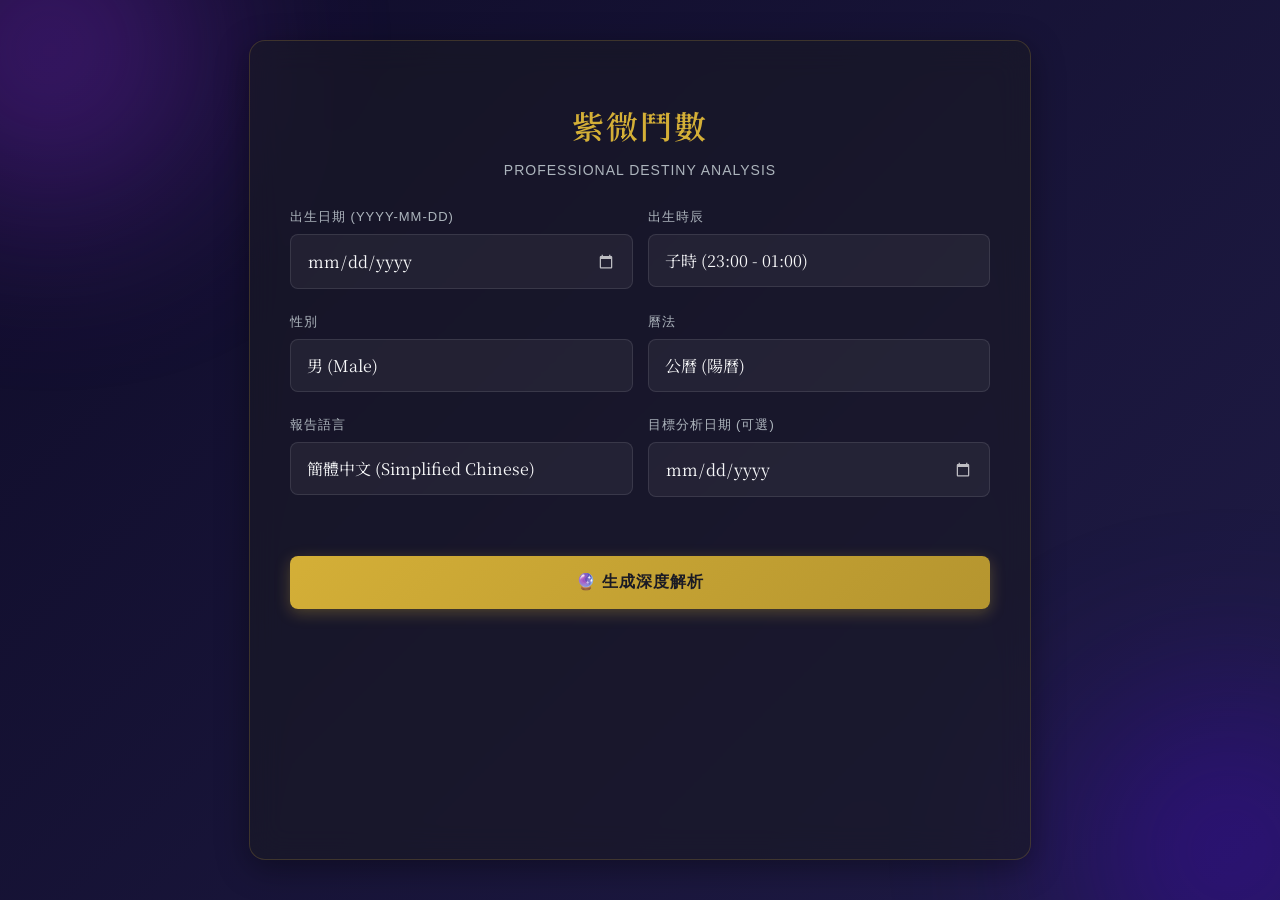
<file: public/index.html>
<!DOCTYPE html>
<html lang="zh-CN">
<head>
    <meta charset="UTF-8">
    <meta name="viewport" content="width=device-width, initial-scale=1.0">
    <title>紫微斗数分析报告生成器 | Zi Wei Dou Shu</title>
    <link rel="preconnect" href="https://fonts.googleapis.com">
    <link rel="preconnect" href="https://fonts.gstatic.com" crossorigin>
    <link href="https://fonts.googleapis.com/css2?family=Noto+Serif+SC:wght@300;400;600;700&display=swap" rel="stylesheet">
    <style>
        :root {
            --primary-gold: #d4af37;
            --primary-gold-hover: #f1c40f;
            --bg-dark: #0f0c29;
            --bg-mid: #302b63;
            --bg-light: #24243e;
            --text-main: #f8f9fa;
            --text-muted: #adb5bd;
            --glass-bg: rgba(25, 25, 35, 0.6);
            --glass-border: rgba(212, 175, 55, 0.2);
            --input-bg: rgba(255, 255, 255, 0.05);
        }

        body {
            font-family: 'Noto Serif SC', serif;
            background: linear-gradient(135deg, var(--bg-dark), var(--bg-mid), var(--bg-light));
            background-size: 400% 400%;
            animation: gradientBG 15s ease infinite;
            color: var(--text-main);
            margin: 0;
            padding: 40px 20px;
            display: flex;
            justify-content: center;
            min-height: 100vh;
            box-sizing: border-box;
        }

        @keyframes gradientBG {
            0% { background-position: 0% 50%; }
            50% { background-position: 100% 50%; }
            100% { background-position: 0% 50%; }
        }

        /* Ambient glowing orbs */
        body::before, body::after {
            content: '';
            position: fixed;
            width: 300px;
            height: 300px;
            border-radius: 50%;
            filter: blur(100px);
            z-index: -1;
            opacity: 0.4;
            pointer-events: none;
        }
        body::before {
            top: -100px;
            left: -100px;
            background: #8e2de2;
        }
        body::after {
            bottom: -100px;
            right: -100px;
            background: #4a00e0;
        }

        .container {
            width: 100%;
            max-width: 700px;
            background: var(--glass-bg);
            backdrop-filter: blur(16px);
            -webkit-backdrop-filter: blur(16px);
            padding: 40px;
            border-radius: 16px;
            border: 1px solid var(--glass-border);
            box-shadow: 0 8px 32px 0 rgba(0, 0, 0, 0.37);
        }

        h1 {
            text-align: center;
            color: var(--primary-gold);
            font-weight: 600;
            margin-bottom: 5px;
            font-size: 32px;
            letter-spacing: 2px;
        }
        p.subtitle {
            text-align: center;
            color: var(--text-muted);
            margin-bottom: 30px;
            font-size: 14px;
            letter-spacing: 1px;
            font-family: -apple-system, sans-serif;
        }

        .form-group {
            margin-bottom: 24px;
            position: relative;
        }

        label {
            display: block;
            margin-bottom: 8px;
            font-weight: 400;
            color: var(--text-muted);
            font-family: -apple-system, sans-serif;
            font-size: 13px;
            letter-spacing: 1px;
            text-transform: uppercase;
        }

        input[type="text"], input[type="date"], select {
            width: 100%;
            padding: 14px 16px;
            background: var(--input-bg);
            border: 1px solid rgba(255, 255, 255, 0.1);
            border-radius: 8px;
            color: var(--text-main);
            box-sizing: border-box;
            font-size: 16px;
            font-family: inherit;
            transition: all 0.3s ease;
            outline: none;
            appearance: none;
        }
        
        /* Fix select dropdown color issues in some browsers */
        select option {
            background-color: var(--bg-mid);
            color: var(--text-main);
        }

        input:focus, select:focus {
            border-color: var(--primary-gold);
            background: rgba(255, 255, 255, 0.1);
            box-shadow: 0 0 0 2px rgba(212, 175, 55, 0.2);
        }

        /* Color-scheme for date inputs */
        input[type="date"]::-webkit-calendar-picker-indicator {
            filter: invert(1) opacity(0.7);
            cursor: pointer;
        }

        .checkbox-group {
            display: flex;
            align-items: center;
            background: var(--input-bg);
            padding: 12px 16px;
            border-radius: 8px;
            border: 1px solid rgba(255, 255, 255, 0.1);
        }

        input[type="checkbox"] {
            margin-right: 12px;
            width: 18px;
            height: 18px;
            accent-color: var(--primary-gold);
            cursor: pointer;
        }

        .button-group {
            display: flex;
            gap: 15px;
            margin-top: 35px;
        }

        button {
            flex: 1;
            padding: 16px 24px;
            border: none;
            border-radius: 8px;
            font-size: 16px;
            font-weight: 600;
            letter-spacing: 1px;
            cursor: pointer;
            transition: all 0.3s ease;
            font-family: -apple-system, sans-serif;
            position: relative;
            overflow: hidden;
        }

        #generateBtn {
            background: linear-gradient(135deg, #d4af37 0%, #b5952f 100%);
            color: #1a1a24;
            box-shadow: 0 4px 15px rgba(212, 175, 55, 0.3);
        }

        #generateBtn:hover:not(:disabled) {
            transform: translateY(-2px);
            box-shadow: 0 6px 20px rgba(212, 175, 55, 0.5);
            background: linear-gradient(135deg, #f1c40f 0%, #d4af37 100%);
        }

        #generateBtn:disabled {
            background: #555;
            color: #888;
            cursor: not-allowed;
            box-shadow: none;
            transform: none;
        }

        #downloadBtn {
            background: rgba(255, 255, 255, 0.08);
            color: var(--text-main);
            border: 1px solid rgba(255, 255, 255, 0.2);
            display: none;
        }

        #downloadBtn:hover {
            background: rgba(255, 255, 255, 0.15);
            border-color: rgba(255, 255, 255, 0.4);
            transform: translateY(-2px);
        }

        .preview-area {
            margin-top: 40px;
            background: rgba(0, 0, 0, 0.4);
            border: 1px solid var(--glass-border);
            padding: 24px;
            border-radius: 12px;
            backdrop-filter: blur(10px);
            animation: fadeIn 0.5s ease;
        }

        .preview-area::-webkit-scrollbar {
            width: 8px;
        }
        .preview-area::-webkit-scrollbar-track {
            background: rgba(0, 0, 0, 0.2);
            border-radius: 4px;
        }
        .preview-area::-webkit-scrollbar-thumb {
            background: var(--primary-gold);
            border-radius: 4px;
        }

        .tabs {
            display: flex;
            gap: 10px;
            margin-bottom: 20px;
            border-bottom: 2px solid rgba(212, 175, 55, 0.2);
        }

        .tab-btn {
            background: transparent;
            border: none;
            padding: 12px 24px;
            color: var(--text-muted);
            cursor: pointer;
            font-size: 14px;
            font-weight: 600;
            letter-spacing: 1px;
            transition: all 0.3s ease;
            border-bottom: 2px solid transparent;
            margin-bottom: -2px;
        }

        .tab-btn:hover {
            color: var(--primary-gold);
        }

        .tab-btn.active {
            color: var(--primary-gold);
            border-bottom-color: var(--primary-gold);
        }

        .tab-content {
            display: none;
        }

        .tab-content.active {
            display: block;
        }

        /* 星盤樣式 */
        .astrolabe-container {
            overflow-x: auto;
            padding: 20px 0;
        }

        .astrolabe {
            margin: 0 auto;
            border-collapse: collapse;
            background: rgba(0, 0, 0, 0.3);
            border-radius: 8px;
            overflow: hidden;
            box-shadow: 0 8px 32px rgba(0, 0, 0, 0.5);
        }

        .astrolabe tr,
        .astrolabe tr:nth-child(2n) {
            background-color: transparent;
        }

        .astrolabe td {
            width: 200px;
            height: 200px;
            background: linear-gradient(135deg, rgba(30, 30, 50, 0.8), rgba(40, 40, 60, 0.8));
            border: 2px solid rgba(212, 175, 55, 0.3);
            padding: 10px;
            vertical-align: top;
            position: relative;
            transition: all 0.3s ease;
        }

        .astrolabe td:hover {
            background: linear-gradient(135deg, rgba(40, 40, 60, 0.9), rgba(50, 50, 70, 0.9));
            border-color: var(--primary-gold);
            transform: scale(1.05);
            z-index: 10;
            box-shadow: 0 0 30px rgba(212, 175, 55, 0.6);
        }

        .astrolabe td.center-palace {
            background: linear-gradient(135deg, rgba(15, 12, 41, 0.95), rgba(48, 43, 99, 0.95));
            border: 3px solid var(--primary-gold);
            box-shadow: inset 0 0 20px rgba(212, 175, 55, 0.2);
        }

        .palace-header {
            display: flex;
            justify-content: space-between;
            align-items: flex-start;
            margin-bottom: 8px;
            padding-bottom: 6px;
            border-bottom: 1px solid rgba(212, 175, 55, 0.2);
        }

        .palace-name {
            font-size: 14px;
            font-weight: 700;
            color: var(--primary-gold);
            letter-spacing: 2px;
            text-shadow: 0 0 10px rgba(212, 175, 55, 0.5);
        }

        .palace-name.body-palace::after {
            content: '⭐';
            margin-left: 4px;
            font-size: 10px;
            color: #e74c3c;
        }

        .palace-decadal {
            font-size: 10px;
            color: #9b59b6;
            font-weight: 600;
            background: rgba(155, 89, 182, 0.2);
            padding: 2px 6px;
            border-radius: 3px;
            border: 1px solid rgba(155, 89, 182, 0.4);
        }

        .palace-branch {
            font-size: 11px;
            color: var(--text-muted);
            text-align: center;
            margin-bottom: 8px;
            font-weight: 500;
        }

        .stars-section {
            font-size: 10px;
            line-height: 1.5;
            color: var(--text-main);
            max-height: 130px;
            overflow-y: auto;
        }

        .stars-section::-webkit-scrollbar {
            width: 4px;
        }

        .stars-section::-webkit-scrollbar-track {
            background: rgba(0, 0, 0, 0.2);
        }

        .stars-section::-webkit-scrollbar-thumb {
            background: rgba(212, 175, 55, 0.5);
            border-radius: 2px;
        }

        .star-group {
            margin-bottom: 6px;
        }

        .star-group-title {
            font-size: 9px;
            color: var(--text-muted);
            margin-bottom: 3px;
            text-transform: uppercase;
            letter-spacing: 1px;
        }

        .star-item {
            display: inline-block;
            margin: 2px 3px;
            padding: 3px 7px;
            background: rgba(212, 175, 55, 0.15);
            border-radius: 4px;
            border: 1px solid rgba(212, 175, 55, 0.3);
            font-size: 11px;
            transition: all 0.2s ease;
        }

        .star-item:hover {
            background: rgba(212, 175, 55, 0.3);
            transform: translateY(-1px);
            box-shadow: 0 2px 8px rgba(212, 175, 55, 0.4);
        }

        .star-major {
            color: #f1c40f;
            font-weight: 700;
            background: rgba(241, 196, 15, 0.2);
            border-color: rgba(241, 196, 15, 0.5);
            font-size: 12px;
        }

        .star-minor {
            color: #3498db;
            background: rgba(52, 152, 219, 0.15);
            border-color: rgba(52, 152, 219, 0.4);
        }

        .star-adj {
            color: #95a5a6;
            background: rgba(149, 165, 166, 0.1);
            border-color: rgba(149, 165, 166, 0.3);
            font-size: 10px;
        }

        .star-mutagen {
            background: rgba(231, 76, 60, 0.25);
            border-color: #e74c3c;
            color: #ff6b6b;
            font-weight: 700;
            animation: pulse 2s ease-in-out infinite;
        }

        @keyframes pulse {
            0%, 100% { opacity: 1; }
            50% { opacity: 0.7; }
        }

        .brightness-庙 { color: #ff6b6b; }
        .brightness-旺 { color: #ffa502; }
        .brightness-得 { color: #f1c40f; }
        .brightness-利 { color: #2ecc71; }
        .brightness-平 { color: #3498db; }
        .brightness-不 { color: #95a5a6; }
        .brightness-陷 { color: #7f8c8d; }

        .center-info {
            text-align: center;
            color: var(--text-main);
            line-height: 2;
            padding: 20px;
        }

        .center-info h3 {
            color: var(--primary-gold);
            font-size: 20px;
            margin-bottom: 15px;
            letter-spacing: 4px;
            text-shadow: 0 0 15px rgba(212, 175, 55, 0.6);
        }

        .center-info p {
            font-size: 13px;
            margin: 8px 0;
            display: flex;
            justify-content: center;
            align-items: center;
            gap: 8px;
        }

        .center-info strong {
            color: var(--primary-gold);
            font-weight: 600;
        }

        .center-divider {
            width: 60%;
            height: 1px;
            background: linear-gradient(90deg, transparent, var(--primary-gold), transparent);
            margin: 12px auto;
        }

        .preview-area h3 {
            color: var(--primary-gold);
            margin-top: 0;
            font-size: 18px;
            display: flex;
            align-items: center;
            gap: 10px;
            font-family: -apple-system, sans-serif;
        }

        pre {
            white-space: pre-wrap;
            word-wrap: break-word;
            margin: 0;
            font-family: "SFMono-Regular", Consolas, "Liberation Mono", Menlo, Courier, monospace;
            font-size: 14px;
            line-height: 1.6;
            color: #e2e8f0;
            max-height: 500px;
            overflow-y: auto;
        }

        @keyframes fadeIn {
            from { opacity: 0; transform: translateY(10px); }
            to { opacity: 1; transform: translateY(0); }
        }

        /* Two columns layout for certain fields */
        .form-row {
            display: flex;
            gap: 15px;
        }
        .form-row .form-group {
            flex: 1;
        }

        @media (max-width: 600px) {
            .form-row {
                flex-direction: column;
                gap: 0;
            }
            .container {
                padding: 25px 20px;
            }
            
            .astrolabe td {
                width: 90px;
                height: 90px;
                font-size: 8px;
                padding: 5px;
            }
            
            .palace-header {
                flex-direction: column;
                gap: 3px;
                margin-bottom: 4px;
            }
            
            .palace-name {
                font-size: 11px;
                margin-bottom: 0;
            }
            
            .palace-decadal {
                font-size: 8px;
                padding: 1px 4px;
            }
            
            .palace-branch {
                font-size: 9px;
                margin-bottom: 4px;
            }
            
            .stars-section {
                max-height: 60px;
                font-size: 8px;
            }
            
            .star-item {
                font-size: 8px;
                margin: 1px 2px;
                padding: 2px 4px;
            }
            
            .star-major {
                font-size: 9px;
            }
            
            .center-info {
                padding: 10px;
            }
            
            .center-info h3 {
                font-size: 14px;
                margin-bottom: 8px;
            }
            
            .center-info p {
                font-size: 9px;
                margin: 4px 0;
            }
            
            .center-divider {
                margin: 6px auto;
            }
            
            .tab-btn {
                padding: 10px 16px;
                font-size: 12px;
            }
        }
    </style>
</head>
<body>

<div class="container">
    <h1>紫微鬥數</h1>
    <p class="subtitle">PROFESSIONAL DESTINY ANALYSIS</p>
    
    <form id="reportForm">
        <div class="form-row">
            <div class="form-group">
                <label for="date_str">出生日期 (YYYY-MM-DD)</label>
                <input type="date" id="date_str" name="date_str" required>
            </div>
            
            <div class="form-group">
                <label for="time_index">出生時辰</label>
                <select id="time_index" name="time_index">
                    <option value="0">子時 (23:00 - 01:00)</option>
                    <option value="1">丑時 (01:00 - 03:00)</option>
                    <option value="2">寅時 (03:00 - 05:00)</option>
                    <option value="3">卯時 (05:00 - 07:00)</option>
                    <option value="4">辰時 (07:00 - 09:00)</option>
                    <option value="5">巳時 (09:00 - 11:00)</option>
                    <option value="6">午時 (11:00 - 13:00)</option>
                    <option value="7">未時 (13:00 - 15:00)</option>
                    <option value="8">申時 (15:00 - 17:00)</option>
                    <option value="9">酉時 (17:00 - 19:00)</option>
                    <option value="10">戌時 (19:00 - 21:00)</option>
                    <option value="11">亥時 (21:00 - 23:00)</option>
                    <option value="12">晚子時 (23:00 - 24:00)</option>
                </select>
            </div>
        </div>
        
        <div class="form-row">
            <div class="form-group">
                <label for="gender">性別</label>
                <select id="gender" name="gender">
                    <option value="男">男 (Male)</option>
                    <option value="女">女 (Female)</option>
                </select>
            </div>
            
            <div class="form-group">
                <label for="date_type">曆法</label>
                <select id="date_type" name="date_type">
                    <option value="solar">公曆 (陽曆)</option>
                    <option value="lunar">農曆 (陰曆)</option>
                </select>
            </div>
        </div>
        
        <div class="form-group checkbox-group" id="leap_group" style="display: none;">
            <input type="checkbox" id="is_leap_month" name="is_leap_month">
            <label for="is_leap_month" style="margin: 0; color: #fff; cursor: pointer;">此月為閏月 (Leap Month)</label>
        </div>
        
        <div class="form-row">
            <div class="form-group">
                <label for="language">報告語言</label>
                <select id="language" name="language">
                    <option value="zh-CN">簡體中文 (Simplified Chinese)</option>
                    <option value="zh-TW">繁體中文 (Traditional Chinese)</option>
                </select>
            </div>
            
            <div class="form-group">
                <label for="target_date">目標分析日期 (可選)</label>
                <input type="date" id="target_date" name="target_date">
            </div>
        </div>
        
        <div class="button-group">
            <button type="submit" id="generateBtn">🔮 生成深度解析</button>
            <button type="button" id="downloadBtn" onclick="downloadMd()">💾 儲存為 Markdown</button>
        </div>
    </form>

    <div class="preview-area" id="previewArea" style="display: none;">
        <div class="tabs">
            <button class="tab-btn active" onclick="switchTab('chart', event)">📊 星盤圖</button>
            <button class="tab-btn" onclick="switchTab('text', event)">📝 文字解析</button>
        </div>
        
        <div id="chartView" class="tab-content active">
            <div id="astrolabe" class="astrolabe-container"></div>
        </div>
        
        <div id="textView" class="tab-content">
            <pre><code id="preview"></code></pre>
        </div>
    </div>
</div>

<script>
    let markdownContent = "";
    let astrolabeData = null;

    // 判斷是否顯示「閏月」勾選框
    document.getElementById("date_type").addEventListener("change", function(e) {
        if (e.target.value === "lunar") {
            document.getElementById("leap_group").style.display = "flex";
        } else {
            document.getElementById("leap_group").style.display = "none";
            document.getElementById("is_leap_month").checked = false;
        }
    });

    // 切換標籤頁
    function switchTab(tabName, event) {
        // 更新按鈕狀態
        document.querySelectorAll('.tab-btn').forEach(btn => {
            btn.classList.remove('active');
        });
        if (event && event.target) {
            event.target.classList.add('active');
        }

        // 更新內容顯示
        document.querySelectorAll('.tab-content').forEach(content => {
            content.classList.remove('active');
        });
        document.getElementById(tabName + 'View').classList.add('active');
    }

    // 渲染星盤
    function renderAstrolabe(data) {
        console.log("開始渲染星盤，數據:", data);
        const container = document.getElementById('astrolabe');
        
        if (!container) {
            console.error("找不到 astrolabe 容器");
            return;
        }
        
        // 宮位順序：按照紫微斗數標準排列
        // 4x4 網格，外圍12宮，中間為中宮
        const palaceLayout = [
            [4, 5, 6, 7],      // 巳、午、未、申
            [3, -1, -1, 8],    // 辰、中宮、中宮、酉
            [2, -1, -1, 9],    // 卯、中宮、中宮、戌
            [1, 0, 11, 10]     // 寅、丑、子、亥
        ];

        const palaceNames = [
            '命宮', '兄弟', '夫妻', '子女', '財帛', '疾厄',
            '遷移', '交友', '官祿', '田宅', '福德', '父母'
        ];

        // 亮度顏色映射
        function getBrightnessClass(brightness) {
            const map = {
                '庙': 'brightness-庙',
                '旺': 'brightness-旺',
                '得': 'brightness-得',
                '利': 'brightness-利',
                '平': 'brightness-平',
                '不': 'brightness-不',
                '陷': 'brightness-陷'
            };
            return map[brightness] || '';
        }

        // 解析星耀名稱和亮度
        function parseStarName(starStr) {
            const match = starStr.match(/^(.+?)\s*([庙旺得利平不陷])$/);
            if (match) {
                return { name: match[1], brightness: match[2] };
            }
            return { name: starStr, brightness: null };
        }

        let html = '<table class="astrolabe">';
        
        for (let row = 0; row < 4; row++) {
            html += '<tr>';
            for (let col = 0; col < 4; col++) {
                const palaceIndex = palaceLayout[row][col];
                
                if (palaceIndex === -1) {
                    // 中宮
                    if (row === 1 && col === 1) {
                        html += `<td class="center-palace" rowspan="2" colspan="2">
                            <div class="center-info">
                                <h3>紫微斗數</h3>
                                <div class="center-divider"></div>
                                <p><strong>陽曆：</strong>${data.solarDate || '未知'}</p>
                                <p><strong>農曆：</strong>${data.lunarDate || '未知'}</p>
                                <p><strong>干支：</strong>${data.chineseDate || '未知'}</p>
                                <div class="center-divider"></div>
                                <p><strong>性別：</strong>${data.gender || '未知'}</p>
                                <p><strong>時辰：</strong>${data.timeRange || '未知'}</p>
                                <div class="center-divider"></div>
                                <p><strong>星座：</strong>${data.sign || ''}</p>
                                <p><strong>生肖：</strong>${data.zodiac || ''}</p>
                                <p><strong>五行局：</strong>${data.fiveElementsClass || ''}</p>
                                <div class="center-divider"></div>
                                <p><strong>命主：</strong>${data.soul || ''}</p>
                                <p><strong>身主：</strong>${data.body || ''}</p>
                            </div>
                        </td>`;
                    }
                    continue;
                }

                const palace = data.palaces ? data.palaces[palaceIndex] : null;
                
                html += '<td>';
                
                // 宮位頭部
                html += '<div class="palace-header">';
                html += `<div class="palace-name${palace && palace.isBodyPalace ? ' body-palace' : ''}">${palace ? palace.name : palaceNames[palaceIndex]}</div>`;
                if (palace && palace.decadalRange) {
                    html += `<div class="palace-decadal">${palace.decadalRange}</div>`;
                }
                html += '</div>';
                
                if (palace) {
                    html += `<div class="palace-branch">${palace.earthlyBranch || ''} ${palace.heavenlyStem || ''}</div>`;
                    html += '<div class="stars-section">';
                    
                    // 主星
                    if (palace.majorStars && palace.majorStars.length > 0) {
                        html += '<div class="star-group">';
                        palace.majorStars.forEach(starStr => {
                            const { name, brightness } = parseStarName(starStr);
                            const brightnessClass = brightness ? getBrightnessClass(brightness) : '';
                            html += `<span class="star-item star-major ${brightnessClass}" title="${brightness ? '亮度: ' + brightness : ''}">${name}${brightness ? ' ' + brightness : ''}</span>`;
                        });
                        html += '</div>';
                    }
                    
                    // 輔星
                    if (palace.minorStars && palace.minorStars.length > 0) {
                        html += '<div class="star-group">';
                        palace.minorStars.forEach(starStr => {
                            const { name, brightness } = parseStarName(starStr);
                            const brightnessClass = brightness ? getBrightnessClass(brightness) : '';
                            html += `<span class="star-item star-minor ${brightnessClass}" title="${brightness ? '亮度: ' + brightness : ''}">${name}${brightness ? ' ' + brightness : ''}</span>`;
                        });
                        html += '</div>';
                    }
                    
                    // 四化
                    if (palace.mutagens && palace.mutagens.length > 0) {
                        html += '<div class="star-group">';
                        palace.mutagens.forEach(mutagen => {
                            html += `<span class="star-item star-mutagen" title="四化">${mutagen}</span>`;
                        });
                        html += '</div>';
                    }
                    
                    html += '</div>';
                }
                
                html += '</td>';
            }
            html += '</tr>';
        }
        
        html += '</table>';
        container.innerHTML = html;
        console.log("星盤渲染完成");
    }

    document.getElementById("reportForm").addEventListener("submit", async function(e) {
        e.preventDefault();
        
        const btn = document.getElementById("generateBtn");
        btn.innerHTML = "<span style='opacity:0.7'>⏳</span> 解析命盤中...";
        btn.disabled = true;
        document.getElementById("downloadBtn").style.display = "none";
        document.getElementById("previewArea").style.display = "none";
        
        const formData = new FormData(e.target);
        const reqBody = {
            date_str: formData.get("date_str"),
            time_index: parseInt(formData.get("time_index")),
            gender: formData.get("gender"),
            date_type: formData.get("date_type"),
            is_leap_month: formData.get("is_leap_month") === "on",
            target_date: formData.get("target_date") || "",
            language: formData.get("language")
        };
        
        try {
            const res = await fetch("/api/report/generate", {
                method: "POST",
                headers: {
                    "Content-Type": "application/json"
                },
                body: JSON.stringify(reqBody)
            });
            
            if (res.ok) {
                markdownContent = await res.text();
                document.getElementById("preview").innerText = markdownContent;
                
                // 嘗試解析星盤數據（如果後端返回 JSON）
                try {
                    console.log("正在獲取星盤數據...");
                    const jsonRes = await fetch("/api/astrolabe", {
                        method: "POST",
                        headers: {
                            "Content-Type": "application/json"
                        },
                        body: JSON.stringify(reqBody)
                    });
                    
                    console.log("API 響應狀態:", jsonRes.status);
                    
                    if (jsonRes.ok) {
                        astrolabeData = await jsonRes.json();
                        console.log("星盤數據:", astrolabeData);
                        renderAstrolabe(astrolabeData);
                        console.log("星盤渲染完成");
                    } else {
                        const errorText = await jsonRes.text();
                        console.error("API 錯誤:", errorText);
                    }
                } catch (err) {
                    console.error("星盤數據獲取失敗:", err);
                    console.log("僅顯示文字報告");
                }
                
                document.getElementById("previewArea").style.display = "block";
                document.getElementById("downloadBtn").style.display = "block";
            } else {
                const err = await res.json();
                alert("生成失敗: " + (err.detail || "未知錯誤"));
            }
        } catch (error) {
            alert("網絡錯誤: " + error.message);
        } finally {
            btn.innerHTML = "🔮 生成深度解析";
            btn.disabled = false;
        }
    });

    function downloadMd() {
        if (!markdownContent) return;
        const blob = new Blob([markdownContent], {type: "text/markdown"});
        const a = document.createElement("a");
        a.href = URL.createObjectURL(blob);
        const dateStr = document.getElementById("date_str").value;
        const lang = document.getElementById("language").value;
        if (lang === "zh-TW") {
            a.download = `紫微鬥數報告_${dateStr}.md`;
        } else {
            a.download = `紫微斗数报告_${dateStr}.md`;
        }
        document.body.appendChild(a);
        a.click();
        document.body.removeChild(a);
    }
</script>
</body>
</html>
</file>
